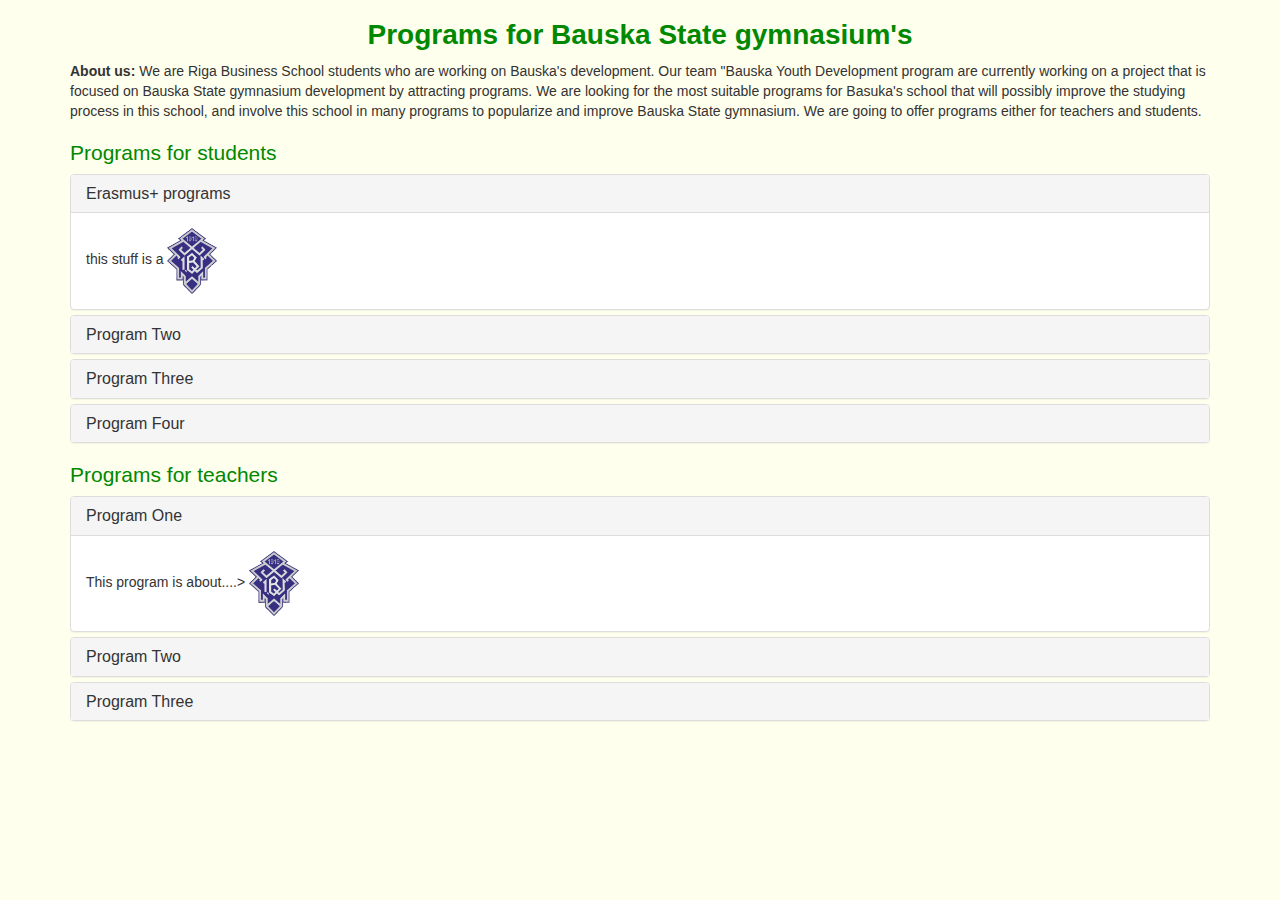
<file: index.html>
<!DOCTYPE html>
<html>
<head>
  <meta name="viewport" content="width=device-width, initial-scale=1">
  <link rel="stylesheet" href="https://maxcdn.bootstrapcdn.com/bootstrap/3.4.0/css/bootstrap.min.css">
  <link rel="stylesheet" type="text/css" href="style.css" />
  <script src="https://ajax.googleapis.com/ajax/libs/jquery/3.4.1/jquery.min.js"></script>
  <script src="https://maxcdn.bootstrapcdn.com/bootstrap/3.4.0/js/bootstrap.min.js"></script>
</head>
<body>

<div class="container">
  <h1>
  Programs for Bauska State gymnasium's</h2>
  <p><strong>About us:</strong> We are Riga Business School students who are working on Bauska's development. Our team "Bauska Youth Development program are currently working on a project that is focused on Bauska State gymnasium development by attracting programs. We are looking for the most suitable programs for Basuka's school that will possibly improve the studying process in this school, and involve this school in many programs to popularize and improve Bauska State gymnasium. We are going to offer programs either for teachers and students. </p>
  <h2>Programs for students </h2>
  <div class="panel-group" id="accordion">
    <div class="panel panel-default">
      <div class="panel-heading">
        <h4 class="panel-title">
          <a data-toggle="collapse" data-parent="#accordion" href="#collapse1">Erasmus+ programs 
            
         </a>
        </h4>
      </div>
      <div id="collapse1" class="panel-collapse collapse in">
        <div class="panel-body">this stuff is a
        <img src="logo.png" width="50px"/>
        
        </div>
      </div>
    </div>
    <div class="panel panel-default">
      <div class="panel-heading">
        <h4 class="panel-title">
          <a data-toggle="collapse" data-parent="#accordion" href="#collapse2">Program Two </a>
        </h4>
      </div>
      <div id="collapse2" class="panel-collapse collapse">
        <div class="panel-body">Erasmus + KA2 school collaboration project “Dispute, discuss, develop”
•	Ungārija – Szabad Waldorf Általános Iskola és Gimnázium, Alapfokú Muvészeti Iskola
•	Grieķija – 5 GENIKO LYKEIO NEAS IONIAS
•	Latvija – Bauskas Valsts ģimnāzija
•	Spānija – IES do Castro

Project goals:

•	improve languages skills(Latvian/English)
•	train English
•	study IT
•	students associate themselves as a part of Europe Union.
•	Develop opinion expressing skills
•	organize international and national debate tournaments (face to face/online)
•	exchange experience and knowledge about debates between participants to make study process more efficient 
•	each school should include debates in at least 2 subjects
•	create useful plan for further study process including debates
Themes of debates are topical and trending chosen to give opportunity to debate both in national and international level.
</div>
      </div>
    </div>
    <div class="panel panel-default">
      <div class="panel-heading">
        <h4 class="panel-title">
          <a data-toggle="collapse" data-parent="#accordion" href="#collapse3">Program Three</a>
        </h4>
      </div>
      <div id="collapse3" class="panel-collapse collapse">
        <div class="panel-body">Lorem ipsum dolor sit amet, consectetur adipisicing elit,
        sed do eiusmod tempor incididunt ut labore et dolore magna aliqua. Ut enim ad minim veniam,
        quis nostrud exercitation ullamco laboris nisi ut aliquip ex ea commodo consequat.</div>
      </div>
    </div>
    <div class="panel panel-default">
      <div class="panel-heading">
        <h4 class="panel-title">
          <a data-toggle="collapse" data-parent="#accordion" href="#collapse5">Program Four</a>
        </h4>
      </div>
      <div id="collapse5" class="panel-collapse collapse">
        <div class="panel-body">Lorem ipsum dolor sit amet, consectetur adipisicing elit,
        sed do eiusmod tempor incididunt ut labore et dolore magna aliqua. Ut enim ad minim veniam,
        quis nostrud exercitation ullamco laboris nisi ut aliquip ex ea commodo consequat.</div>
      </div>
    </div>
  </div> 
  
  
 <h2>Programs for teachers </h2>
  <div class="panel-group" id="accordion">
    <div class="panel panel-default">
      <div class="panel-heading">
        <h4 class="panel-title">
          <a data-toggle="collapse" data-parent="#accordion" href="#collapse4">Program One</a>
        </h4>
      </div>
      <div id="collapse4" class="panel-collapse collapse in">
        <div class="panel-body">This program is about....>
        <img src="logo.png" width="50px"/>
        
        </div>
      </div>
    </div>
    <div class="panel panel-default">
      <div class="panel-heading">
        <h4 class="panel-title">
          <a data-toggle="collapse" data-parent="#accordion" href="#collapse6">Program Two</a>
        </h4>
      </div>
      <div id="collapse6" class="panel-collapse collapse">
        <div class="panel-body">Lorem ipsum dolor sit amet, consectetur adipisicing elit,
        sed do eiusmod tempor incididunt ut labore et dolore magna aliqua. Ut enim ad minim veniam,
        quis nostrud exercitation ullamco laboris nisi ut aliquip ex ea commodo consequat.</div>
      </div>
    </div>
    <div class="panel panel-default">
      <div class="panel-heading">
        <h4 class="panel-title">
          <a data-toggle="collapse" data-parent="#accordion" href="#collapse7">Program Three</a>
        </h4>
      </div>
      <div id="collapse7" class="panel-collapse collapse">
        <div class="panel-body">Lorem ipsum dolor sit amet, consectetur adipisicing elit,
        sed do eiusmod tempor incididunt ut labore et dolore magna aliqua. Ut enim ad minim veniam,
        quis nostrud exercitation ullamco laboris nisi ut aliquip ex ea commodo consequat.</div>
      </div>
    </div>
  </div>
  
  
</div>
    
</body>
</html>
</file>
<file: style.css>
body {
  background-color:#ffffee;   
}

h1 {
    font-size:200%;
    color:#008800;;
    font-weight:bold;
    text-align:center;
    }

h2 {
    font-size:150%;
    color:#008800;
}
</file>
